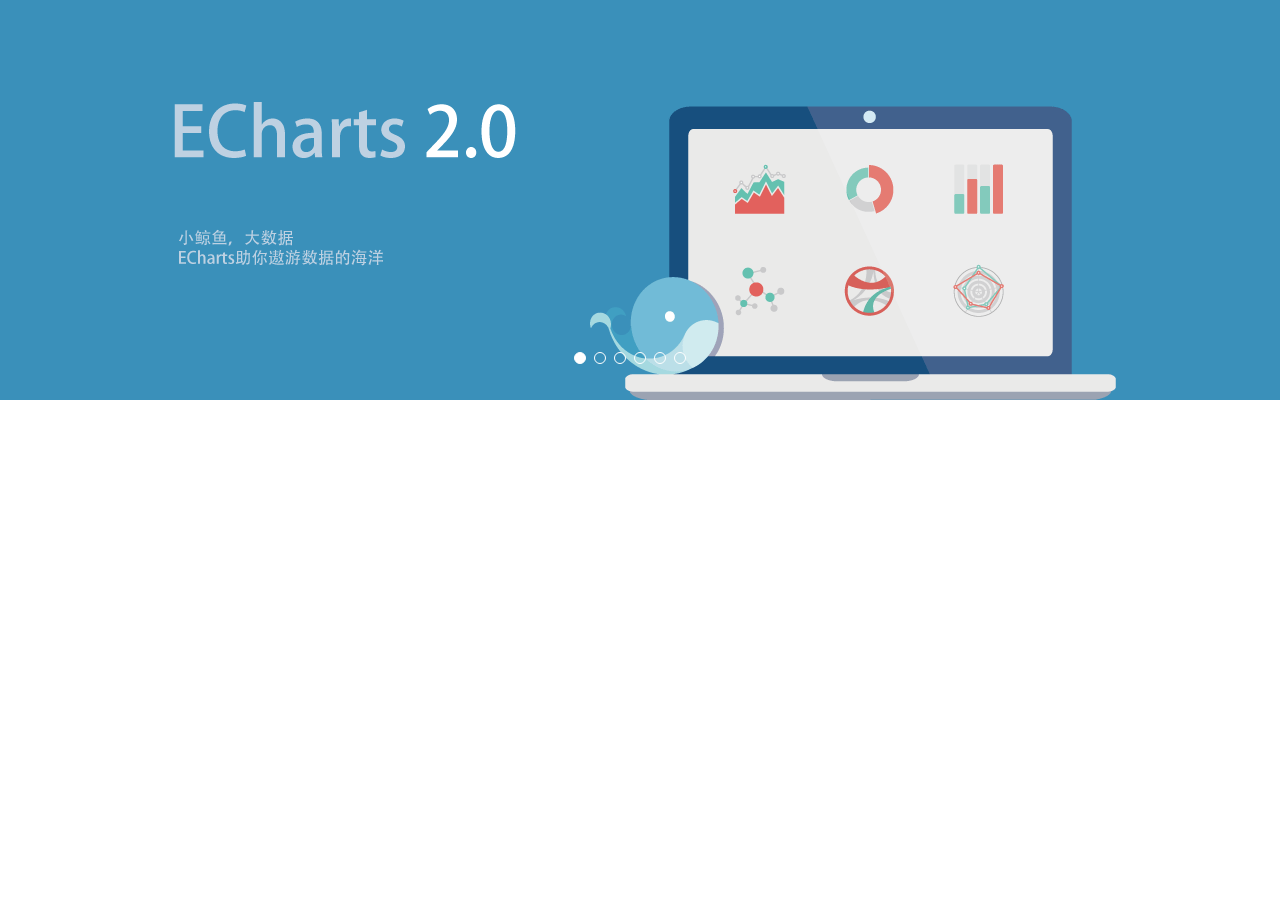
<file: 3.carousel form Baidu IFE/index.html>
<!DOCTYPE HTML>
<html>
	<head>
		<meta http-equiv="content-type" content="text/html; charset=UTF-8">
		<title>Carousel from baidu-ife</title>
		<link rel="stylesheet" href="stylesheets/main.css">
	</head>
	<body>
		<div class="imgbox">
			<ul class="img">
				<li>
					<img src="images/slide-01.png" alt="Echarts">
				</li>
				<li>
					<img src="images/slide-02.png" alt="Echarts">
				</li>
				<li>
					<img src="images/slide-03.png" alt="Echarts">
				</li>
				<li>
					<img src="images/slide-04.png" alt="Echarts">
				</li>
				<li>
					<img src="images/slide-05.jpg" alt="Echarts">
				</li>
				<li>
					<img src="images/bannerX.jpg" alt="Echarts">
				</li>
			</ul>
			<ul class="count">
				<li class="active" data-index="0"></li>
				<li data-index="1"></li>
				<li data-index="2"></li>
				<li data-index="3"></li>
				<li data-index="4"></li>
				<li data-index="5"></li>
			</ul>
		</div>
		<script type="text/javascript" src="scripts/carousel.js"></script>
	</body>
</html>
</file>
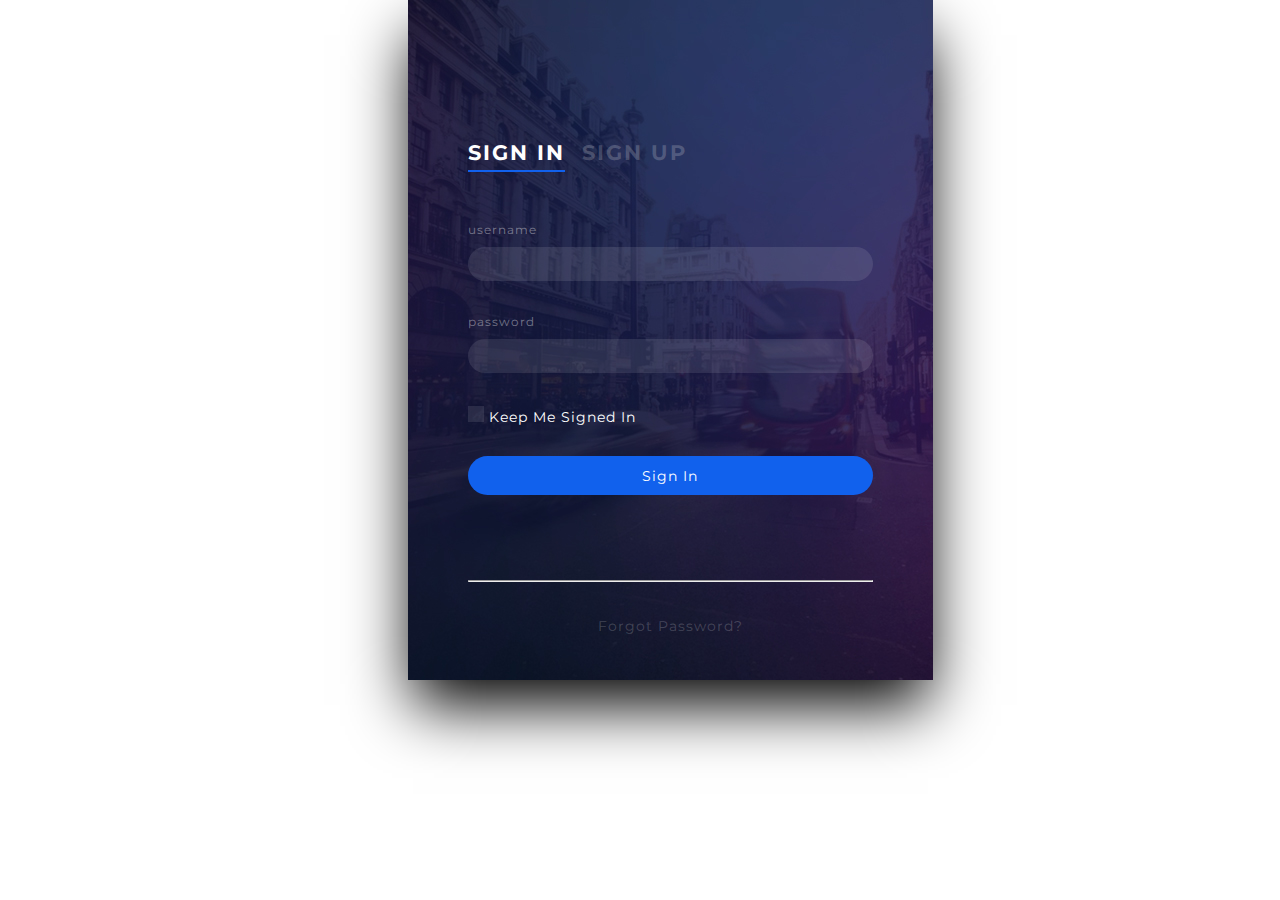
<file: 1.login from 100 days UI/login.html>
<html>
	<head>
		<meta http-equiv="content-type" content="text/html; charset=UTF-8">
		<title>login from 100days UI</title>
		<link rel="stylesheet" href="stylesheets/main.css">
	</head>
	<body>
		<div class="login">
			<div class="tab">
				<h2 class="active">sign in</h2>
				<h2 class="noactive">sign up</h2>
			</div>
			<div class="tab-content">
				<div class="sign-in">
					<form>
						<span>username</span>
						<input type="text" class="text" name="username">
						<br/>
						<span>password</span>
						<input type="password" class="text" name="password">
						<br/>
						<input type="checkbox" id="checkbox-signin">
						<label for="checkbox-signin">Keep Me Signed In</label>
						<button class="signin-btn">Sign In</button>
					</form>
					<hr/>
					<a href="#">Forgot Password?</a>
				</div>
				<div class="sign-up">
					<form>
						<span>username</span>
						<input type="text" class="text" name="username">
						<br/>
						<span>password</span>
						<input type="text" class="text" name="password">
						<br/>
						<span>email</span>
						<input type="text" class="text" name="password">
						<br/>
						<button class="signup-btn">Sign Up</button>
					</form>
				</div>
			</div>
		</div>
	</body>
</html>
</file>
<file: 3.carousel form Baidu IFE/stylesheets/main.css>
body,div,ul,li,img{
	margin: 0;
	padding: 0;
}

ul{
	list-style: none;
}

.imgbox{
	position: relative;
	height: 400px;
	width: 1280px;
	margin: 0 auto;
	overflow: hidden;
}

.imgbox .img{
	position: absolute;
	top: 0px;
	left: 0px;
	width: 600%;
}

.imgbox .img li{
	float: left;
	height: 400px;
}

.imgbox .count{
	position: absolute;
	left: 50%;
	bottom: 30px;
	margin-left: -68px;
}

.imgbox .count li{
	display: inline-block;
	width: 10px;
	height: 10px;
	margin: 2px;
	background-color: rgba(0,0,0,0);
	border: 1px solid #FFF;
	border-radius: 100%;
}

.imgbox .count .active{
	background-color: #FFF;
}
</file>
<file: 1.login from 100 days UI/stylesheets/main.css>
@import url(https://fonts.googleapis.com/css?family=Montserrat);

*{
	margin:0;
	padding: 0;
}

body{
	height: 625px;
	width: 465px;
	margin: auto;
}

.login,.tab-content button{
	font-family: "Montserrat", sans-serif;
  	color: #fff;
  	font-size: 14px;
  	letter-spacing: 1px;
}

.login{
	height: 560px;
	width: 405px;
	position: relative;
	padding: 60px;
	background: url(../images/bg1.jpg) no-repeat center center #505050;
	box-shadow: 0px 30px 60px -5px #000;
	background-color: #d3d3d3;
}

.tab{
	margin-top: 80px;
}

.tab h2{
	display: inline-block;
	text-transform: uppercase;
	margin-left: 12px;
	padding-bottom: 5px;
	letter-spacing: 2px;
}

.tab h2:first-child{
	margin-left: 0;
}

.tab .active{
	border-bottom: 2px solid #1161ed;
}

.tab .noactive{
	color:rgba(255,255,255,0.2);
}

.tab-content{
	padding-top: 50px;
}

.tab-content span{
	display: block;
	font-size: 12px;
	color:rgba(255,255,255,0.4);
}

.tab-content .text{
	display: block;
	border: none;
	height: 15px;
	width: 100%;
	margin: 10px 0 15px 0;
	padding: 15px 20px;
	line-height: 15px;
	background-color: rgba(255, 255, 255, 0.1);
	border-radius: 20px;
	border: 2px solid rgba(255, 255, 255,0);
	overflow: hidden;
	transition: all 0.5s ease-in-out;
}

.tab-content .text:focus{
	outline: none;
	background: rgba(0, 0, 0, 0);
	border-radius: 20px;
	border: 2px solid rgba(255, 255, 255,0.5);

}

input[type="text"],input[type="password"] {
	font-family: 'Montserrat', sans-serif;
	color: #fff;
}

#checkbox-signin{
	-webkit-appearance: none;
	display: inline-block;
	position: relative;
	padding: 8px;
 	background-color: rgba(255, 255, 255, 0.1);
}

#checkbox-signin:checked{
	background-color: rgba(17, 97, 237, 1);
}

#checkbox-signin:checked:after{
	content: '\2714';
	font-size: 10px;
	position: absolute;
	top: 1px;
	left: 4px;
	color: #fff;
}

.tab-content button{
	display: block;
	height: 39px;
	width: 100%;
	padding: 10px 20px;
	margin:30px 0 85px 0;
	background-color: rgba(255, 255, 255, 0.1);
	border-radius: 20px;
	border: none;
	background-color: #1161ed;
}

.tab-content button:hover{
  background: #4082f5;
  box-shadow: 0px 4px 35px -5px #4082f5;
}

.tab-content button:focus{
	outline: none;
}

.tab-content a{
  display: block;
  margin-top: 35px;
   text-align: center;
  text-decoration: none;
  color: rgba(255, 255, 255, 0.2);
}

.sign-in{

}

.sign-up{
	display: none;
}
</file>
